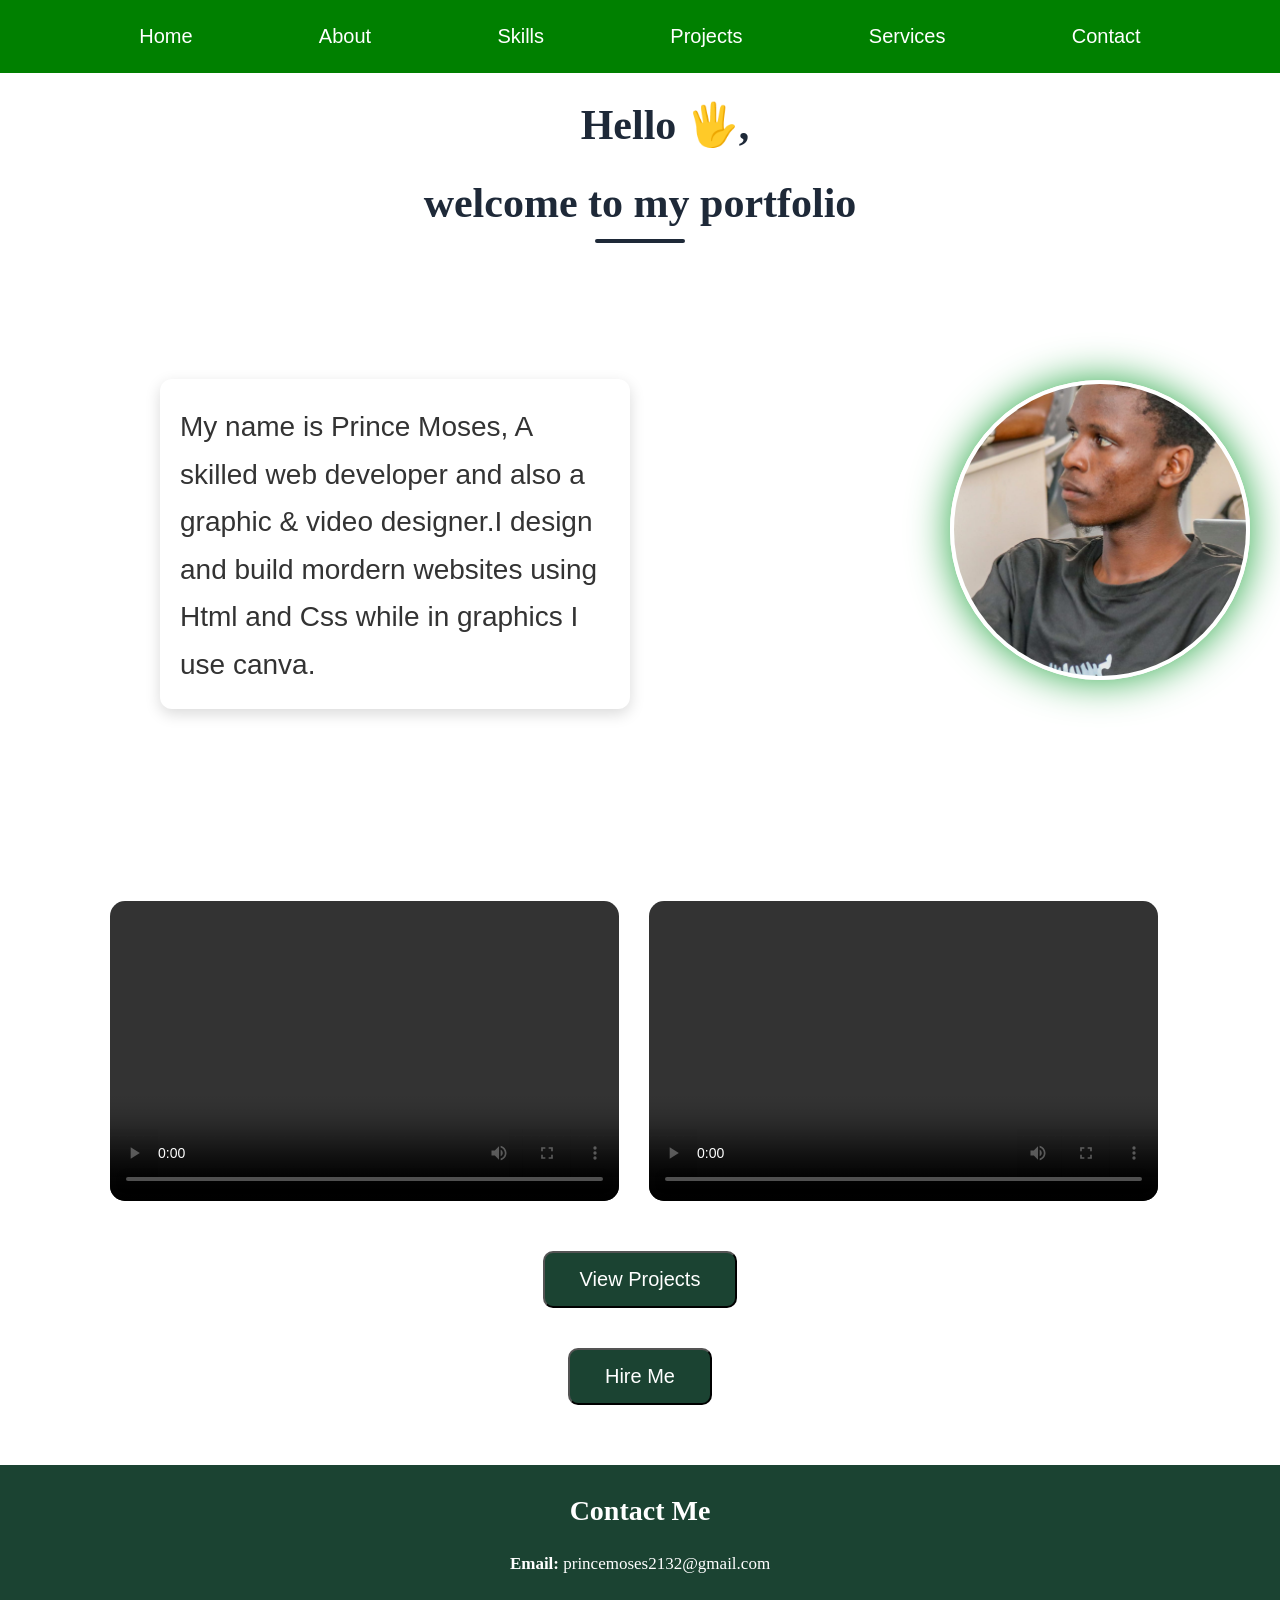
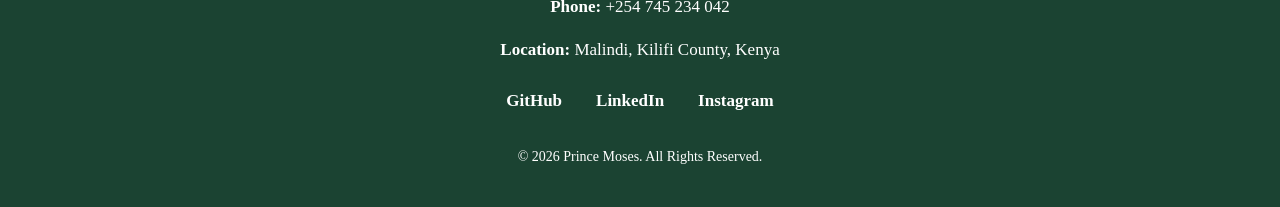
<file: index.html>
<!DOCTYPE html>
<html lang="en">

<head>
    <meta charset="UTF-8">
    <meta name="viewport" content="width=device-width, initial-scale=1.0">
    <title>My portfolio</title>
    <link rel="stylesheet" href="style.css">
</head>

<body>
    <nav class="navbar">
        <ul class="ul">
            <li><a href="index.html">Home</a></li>
            <li><a href="About.html">About</a></li>
            <li><a href="Skills.html">Skills</a></li>
            <li><a href="Projects.html">Projects</a></li>
            <li><a href="Services.html">Services</a></li>
            <li><a href="Contact.html">Contact</a></li>
        </ul>
    </nav>
    <h1 class="h-p">Hello &#x1f590;,<h1 class="h-n">welcome to my portfolio</h1><br><br><br>
    <section class="p-sec">
    <p>My name is  Prince Moses, A skilled web developer and also a graphic & video designer.I design and build mordern websites using Html and Css while in graphics I use canva.</p></section>
    <img class="profile-pic" src="Img&vid/WhatsApp Image 2026-07-20 at 13.53.56.jpeg"
        alt="This is a profile pic"><br><br><br><br>
        
        <div class="video-section">
   <video class="vid1"    src="Img&vid/Untitled design.mp4" controls type="mp4" width="420" height="236"></video>
    <video class="vid2" src="Img&vid/Welcome to my portfolio (1).mp4" controls type="mp4" width="420" height="236"></video><br><br>
    </div>

    <div class="button-container">
        <a href="Projects.html">
        <button class="view-btn">View Projects</button>
        </a>
    </div>
    <div class="button-container">
        <a href="Contact.html">
        <button class="view-btn">Hire Me</button>
        </a>
    </div>
        <footer id="contact">
        <h2 class="h-two">Contact Me</h2>

        <p class="pm"><strong>Email:</strong> princemoses2132@gmail.com</p>
        <p class="pm"><strong>Phone:</strong> +254 745 234 042</p>
        <p class="pm"><strong>Location:</strong> Malindi, Kilifi County, Kenya</p>

        <div class="social-links">
            <a href="https://github.com/princemoses2" target="_blank">GitHub</a>
            <a href="https://www.linkedin.com/in/prince-moses-g" target="_blank">LinkedIn</a>
            <a href="https://www.instagram.com/anonymous_prinz" target="_blank">Instagram</a>
        </div>

        <p class="copyright">
            © 2026 Prince Moses. All Rights Reserved.
        </p>
    </footer>
</body>

</html>
</file>
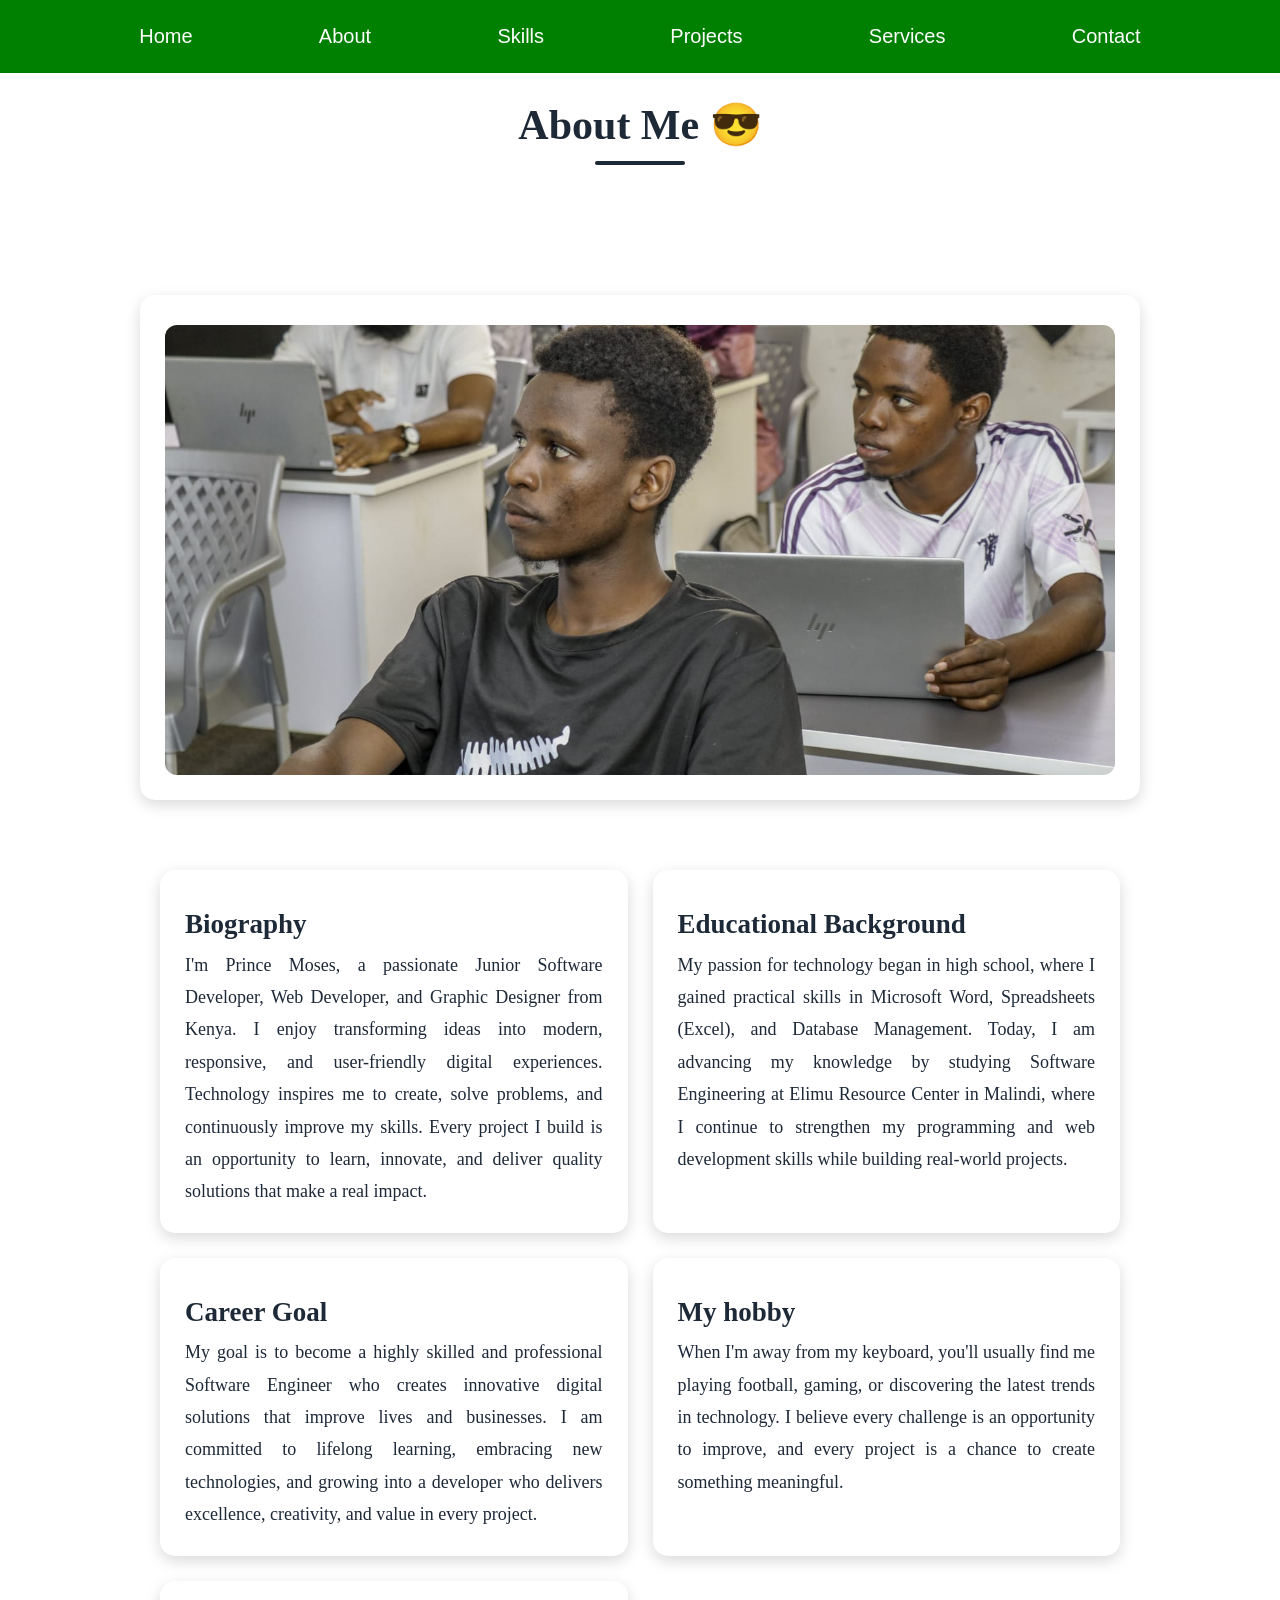
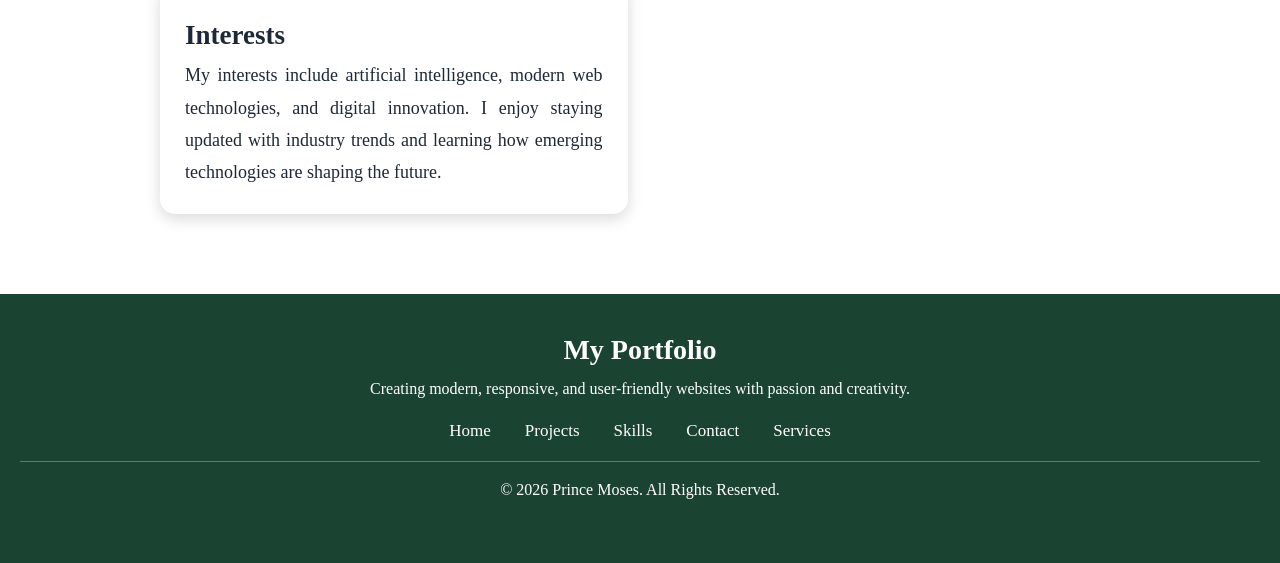
<file: About.html>
<!DOCTYPE html>
<html lang="en">
<head>
    <meta charset="UTF-8">
    <meta name="viewport" content="width=device-width, initial-scale=1.0">
    <title>My portfolio</title>
    <link rel="stylesheet" href="About.css">
</head>
<body>
     <nav class="navbar">
        <ul class="ul">
            <li><a href="index.html">Home</a></li>
            <li><a href="About.html">About</a></li>
            <li><a href="Skills.html">Skills</a></li>
            <li><a href="Projects.html">Projects</a></li>
            <li><a href="Services.html">Services</a></li>
            <li><a href="Contact.html">Contact</a></li>
        </ul>
    </nav>
        <h1>About Me &#128526;</h1>
        <section class="about-image-container">
    <img src="Img&vid/WhatsApp Image 2026-07-17 at 20.20.40 (1).jpeg" alt="About Me" class="about-image">
</section>
<div class="about-cont">

    <div class="about-b">
        <h2>Biography</h2>
        <p>I'm Prince Moses, a passionate Junior Software Developer, Web Developer, and Graphic Designer from Kenya. I enjoy transforming ideas into modern, responsive, and user-friendly digital experiences. Technology inspires me to create, solve problems, and continuously improve my skills. Every project I build is an opportunity to learn, innovate, and deliver quality solutions that make a real impact.</p>
    </div>

    <div class="about-b">
        <h2>Educational Background</h2>
        <p>My passion for technology began in high school, where I gained practical skills in Microsoft Word, Spreadsheets (Excel), and Database Management. Today, I am advancing my knowledge by studying Software Engineering at Elimu Resource Center in Malindi, where I continue to strengthen my programming and web development skills while building real-world projects.</p>
    </div>

    <div class="about-b">
        <h2>Career Goal</h2>
        <p>My goal is to become a highly skilled and professional Software Engineer who creates innovative digital solutions that improve lives and businesses. I am committed to lifelong learning, embracing new technologies, and growing into a developer who delivers excellence, creativity, and value in every project.</p>
    </div>

    <div class="about-b">
        <h2>My hobby</h2>
        <p>When I'm away from my keyboard, you'll usually find me playing football, gaming, or discovering the latest trends in technology. I believe every challenge is an opportunity to improve, and every project is a chance to create something meaningful.</p>
    </div>
    <div class="about-b">
    <h2>Interests</h2>
    <p>My interests include artificial intelligence, modern web technologies, and digital innovation. I enjoy staying updated with industry trends and learning how emerging technologies are shaping the future.</p>
</div>

</div>
       
<footer class="footer">
    <div class="footer-content">
        <h3>My Portfolio</h3>
        <p>Creating modern, responsive, and user-friendly websites with passion and creativity.</p>

        <div class="footer-links">
            <a href="index.html">Home</a>
            <a href="Projects.html">Projects</a>
            <a href="Skills.html">Skills</a>
            <a href="Contact.html">Contact</a>
            <a href="Services.html">Services</a>
        </div>

        <p class="copyright">
            © 2026 Prince Moses. All Rights Reserved.
        </p>
    </div>
</footer>
    
</body>
</html>
</file>
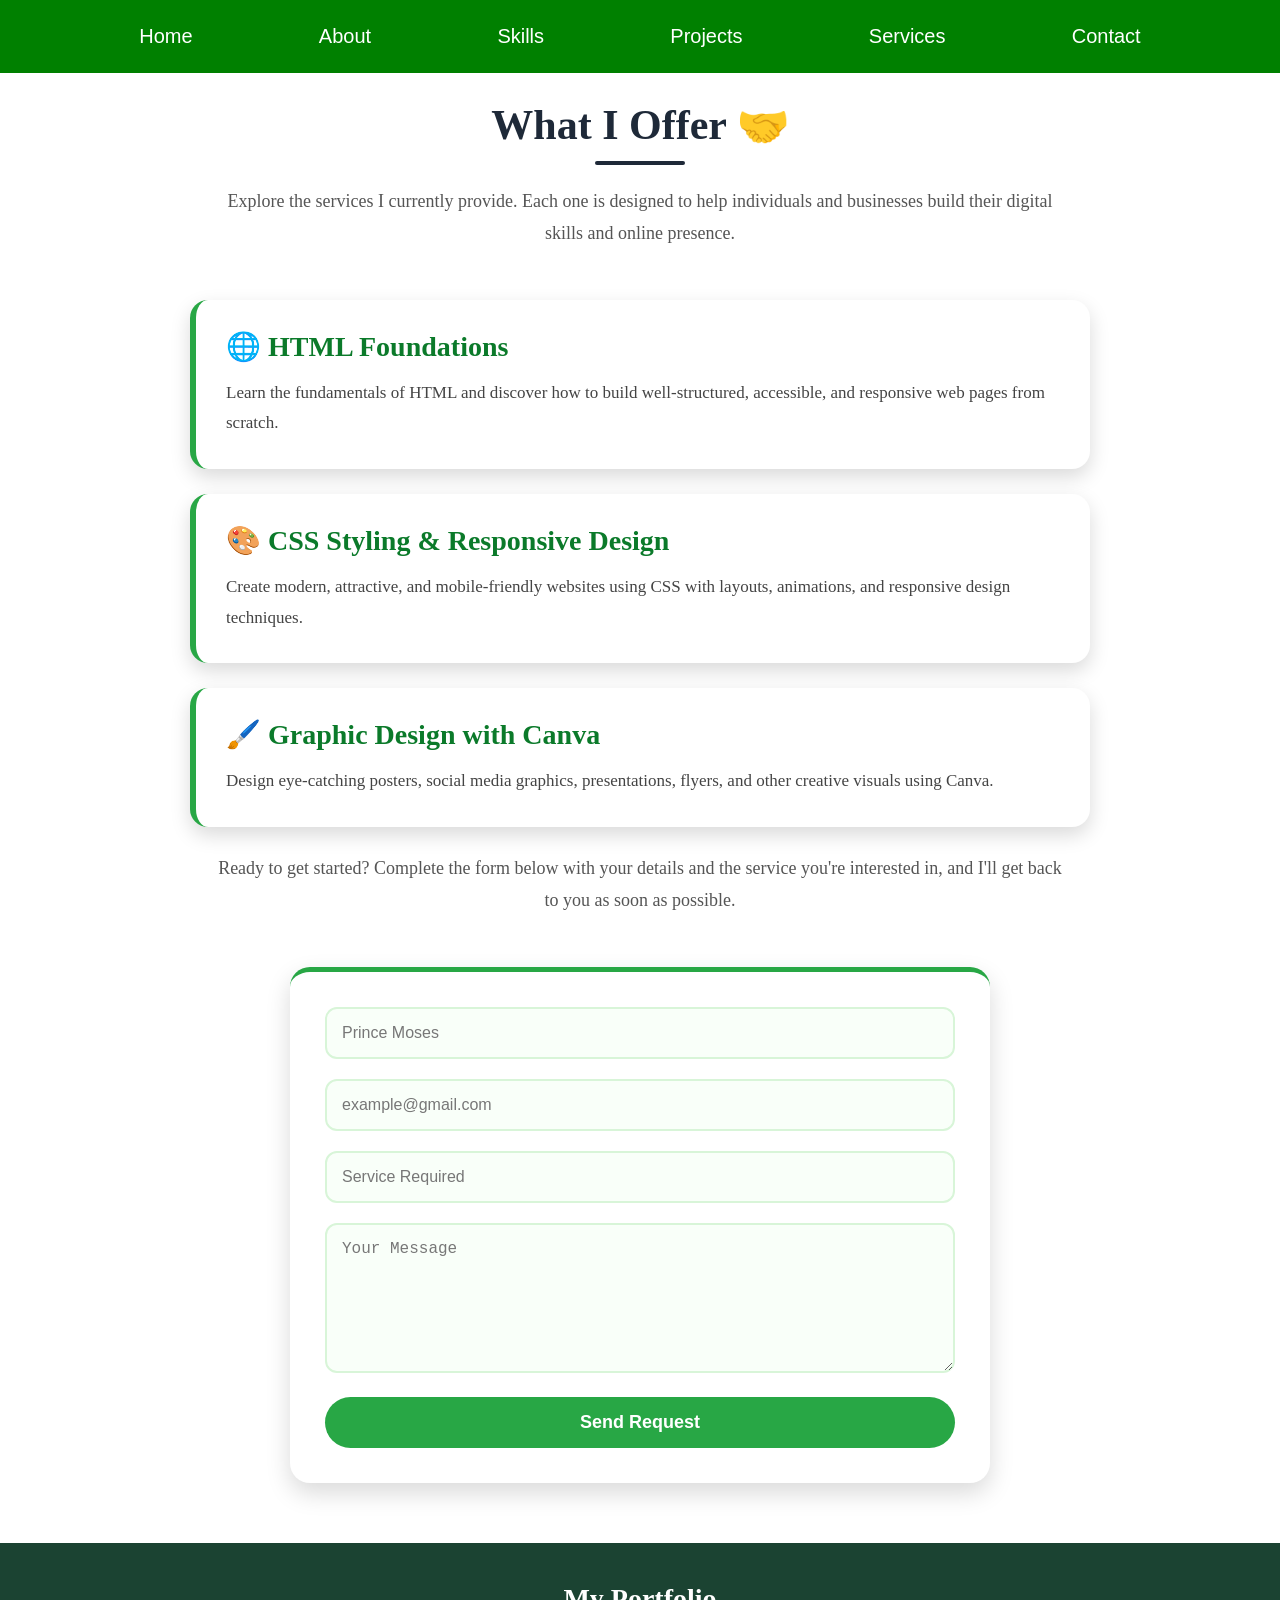
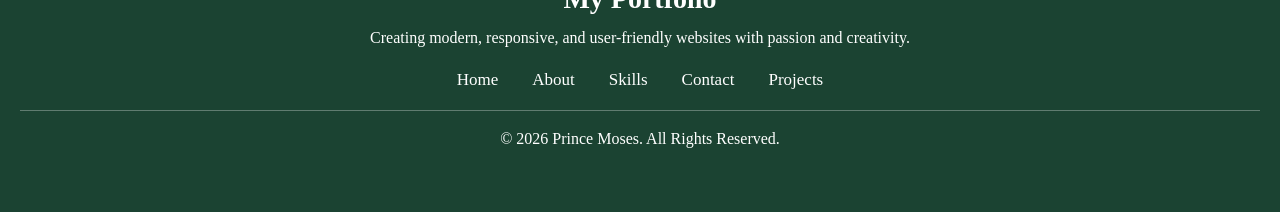
<file: Services.html>
<!DOCTYPE html>
<html lang="en">
<head>
    <meta charset="UTF-8">
    <meta name="viewport" content="width=device-width, initial-scale=1.0">
    <title>My portfolio</title>
    <link rel="stylesheet" href="Services.css">
   </head>
<body>
     <nav class="navbar">
        <ul class="ul">
            <li><a href="index.html">Home</a></li>
            <li><a href="About.html">About</a></li>
            <li><a href="Skills.html">Skills</a></li>
            <li><a href="Projects.html">Projects</a></li>
            <li><a href="Services.html">Services</a></li>
            <li><a href="Contact.html">Contact</a></li>
        </ul>
    </nav>
<h2 class="service-title">What I Offer &#129309;</h2>

<p class="service-intro">
Explore the services I currently provide. Each one is designed to help individuals and businesses build their digital skills and online presence.
</p>

<div class="service-card">

    <h3>🌐 HTML Foundations</h3>

    <p>
        Learn the fundamentals of HTML and discover how to build well-structured, accessible, and responsive web pages from scratch.
    </p>

</div>

<div class="service-card">

    <h3>🎨 CSS Styling & Responsive Design</h3>

    <p>
        Create modern, attractive, and mobile-friendly websites using CSS with layouts, animations, and responsive design techniques.
    </p>

</div>

<div class="service-card">

    <h3>🖌️ Graphic Design with Canva</h3>

    <p>
        Design eye-catching posters, social media graphics, presentations, flyers, and other creative visuals using Canva.
    </p>

</div>

<p class="service-end">
Ready to get started? Complete the form below with your details and the service you're interested in, and I'll get back to you as soon as possible.
</p>
    <form class="service-form" action="mailto:princemoses2132@gmail.com" method="post" enctype="text/plain">

    <input type="text" name="Name" placeholder="Prince Moses" required>

    <input type="email" name="Email" placeholder="example@gmail.com" required>

    <input type="text" name="Service" placeholder="Service Required" required>

    <textarea name="Message" placeholder="Your Message"></textarea>

    <button type="submit">Send Request</button>

</form>  
<footer class="footer">
    <div class="footer-content">
        <h3>My Portfolio</h3>
        <p>Creating modern, responsive, and user-friendly websites with passion and creativity.</p>

        <div class="footer-links">
            <a href="index.html">Home</a>
            <a href="Projects.html">About</a>
            <a href="Skills.html">Skills</a>
            <a href="Contact.html">Contact</a>
            <a href="Projects.html">Projects</a>
        </div>
  <p class="copyright">
            © 2026 Prince Moses. All Rights Reserved.
        </p>
    </div>
</footer>
</body>
</html>
</file>
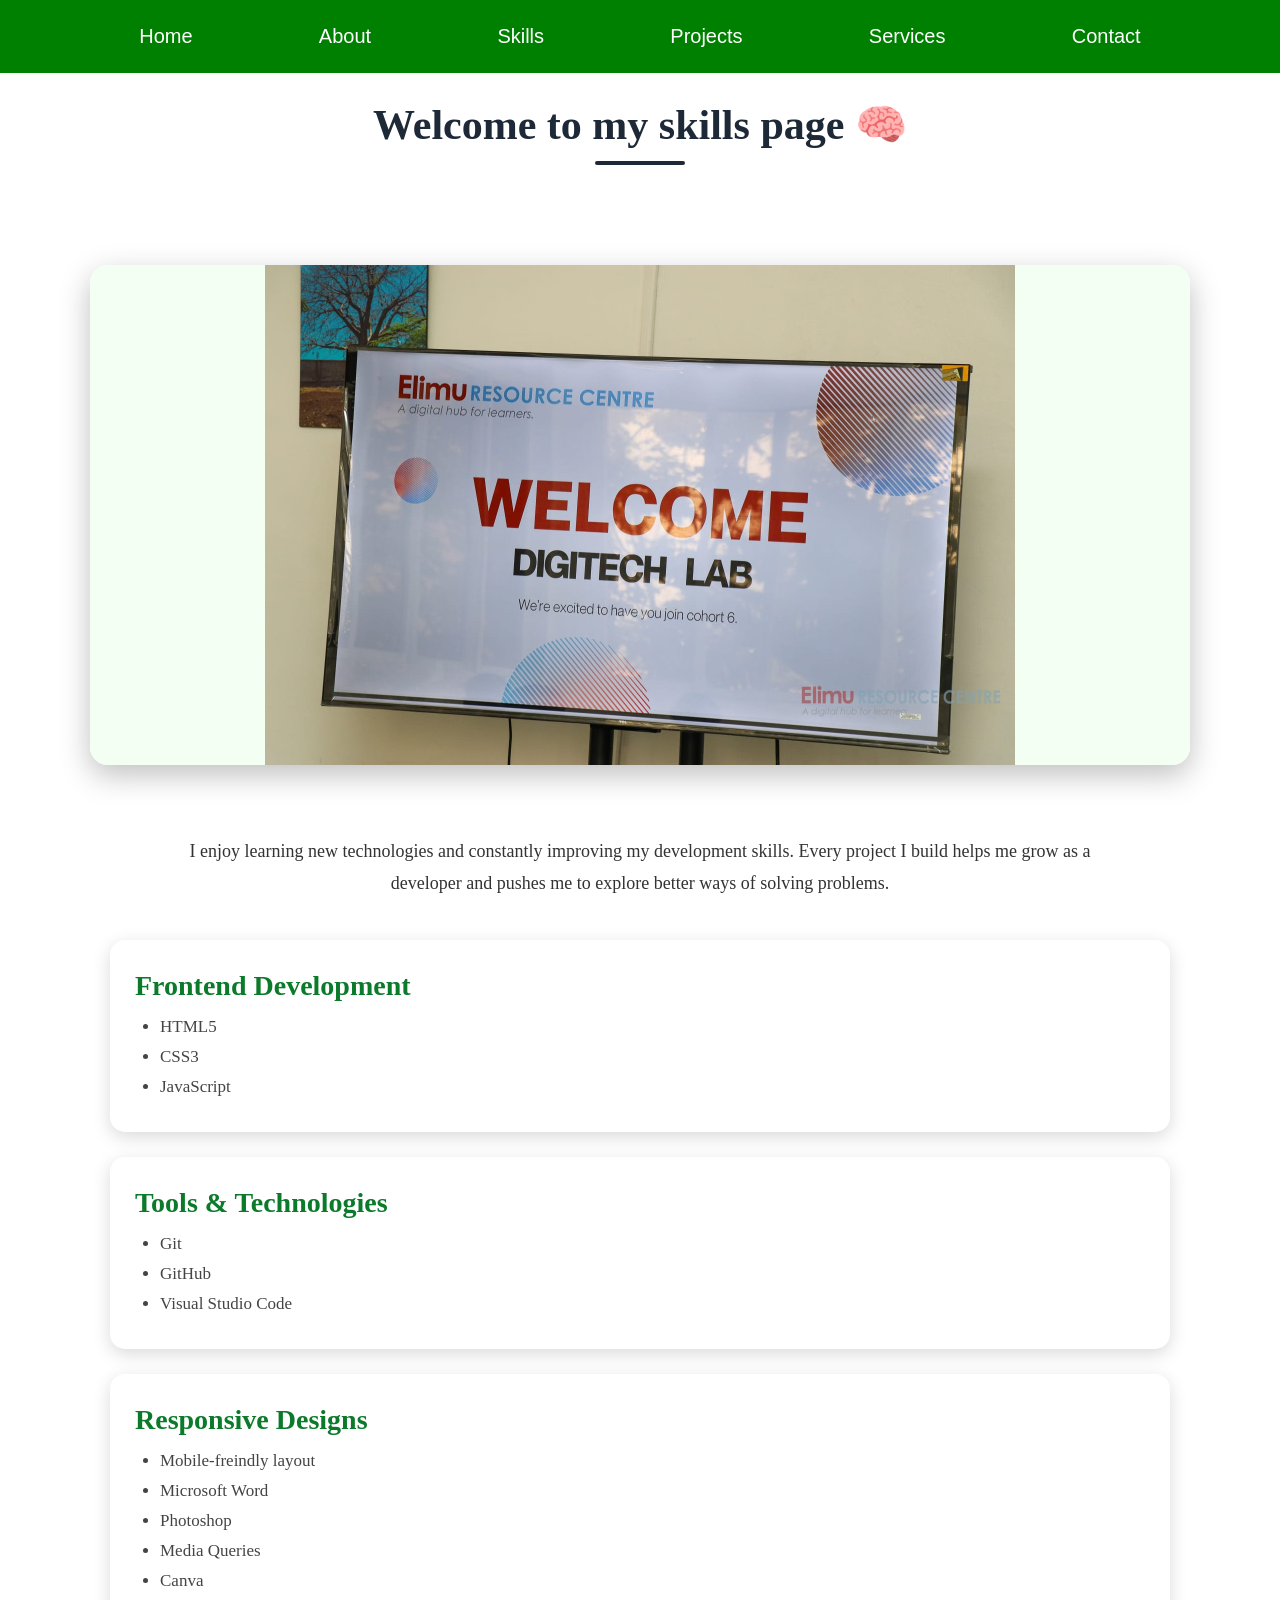
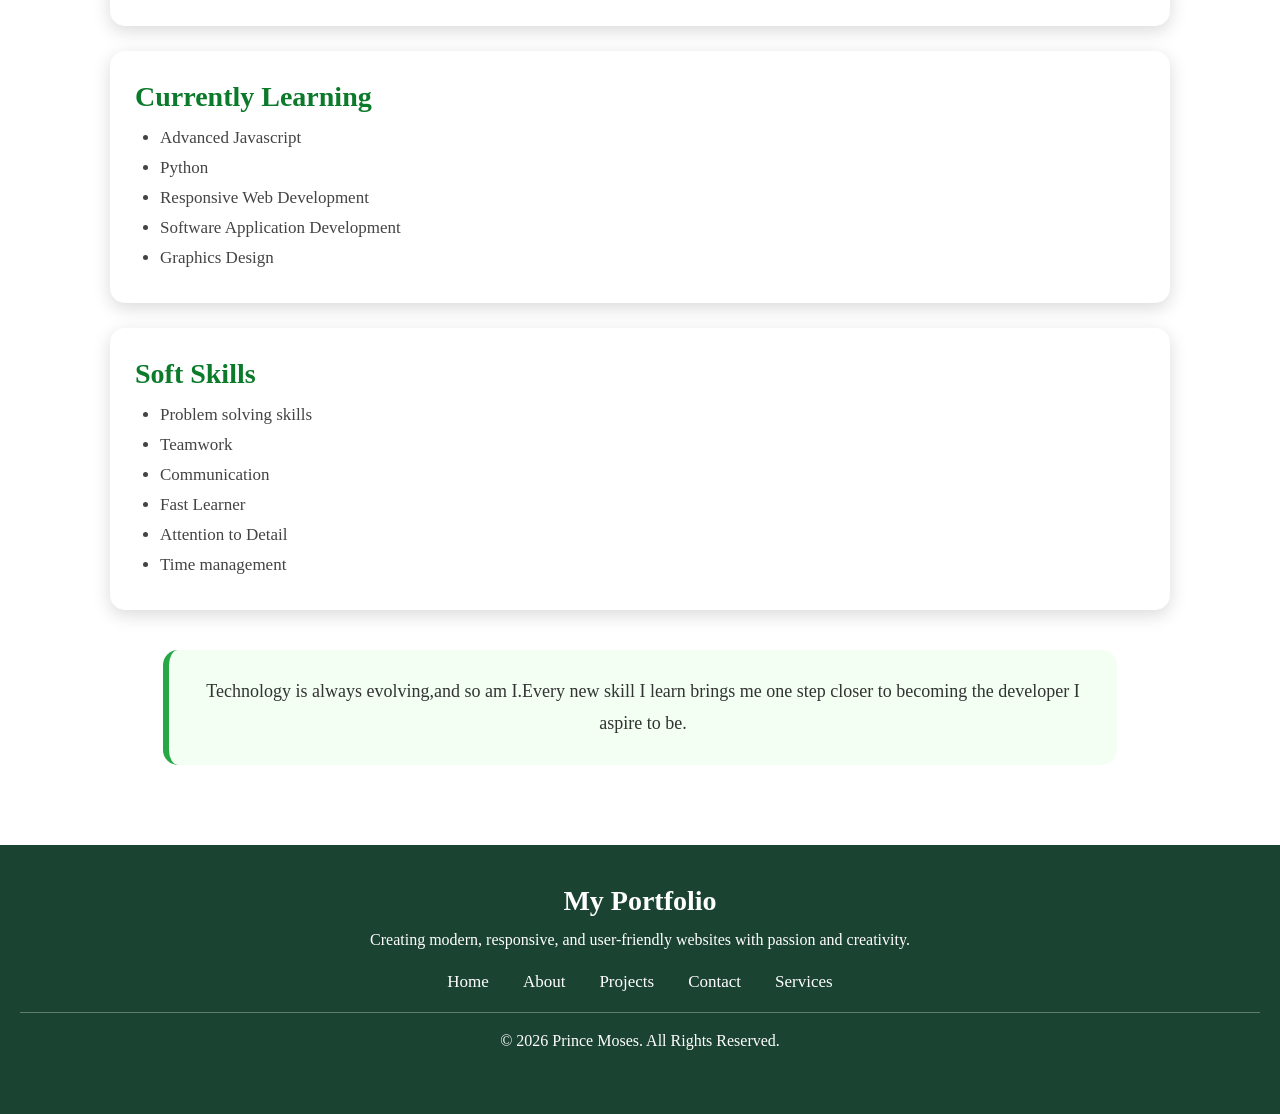
<file: Skills.html>
<!DOCTYPE html>
<html lang="en">
<head>
    <meta charset="UTF-8">
    <meta name="viewport" content="width=device-width, initial-scale=1.0">
    <title>My portfolio</title>
    <link rel="stylesheet" href="Skills.css">
</head>
<body>
     <nav class="navbar">
        <ul class="ul">
            <li><a href="index.html">Home</a></li>
            <li><a href="About.html">About</a></li>
            <li><a href="Skills.html">Skills</a></li>
            <li><a href="Projects.html">Projects</a></li>
            <li><a href="Services.html">Services</a></li>
            <li><a href="Contact.html">Contact</a></li>
        </ul>
    </nav>    
    <h1>Welcome to my skills page &#129504;</h1>
   <div class="slider">

    <figure>

        <img src="Img&vid/WhatsApp Image 2026-07-17 at 20.20.40 (3).jpeg" alt="Image 1">
        <img src="Img&vid/WhatsApp Image 2026-07-15 at 20.10.22.jpeg" alt="Image 3">
        <img src="Img&vid/WhatsApp Image 2026-07-17 at 20.20.40 (2).jpeg" alt="Image 2">
        <img src="Img&vid/WhatsApp Image 2026-07-15 at 20.01.52 (2).jpeg" alt="Image 4">
    </figure>

</div>
    <section class="skills">
    <p class="intro">I enjoy learning new technologies and constantly improving my development skills. Every project I build helps me grow as a developer and pushes me to explore better ways of solving problems.
    </p>
    <div class="skill-box">
          <h2>Frontend Development</h2>
            <ul><li>HTML5</li>
            <li>CSS3</li>
        <li>JavaScript</li></ul> 
    </div>
<div class="skill-box">
    <h2>Tools & Technologies</h2>
    <ul><li>Git</li>
    <li>GitHub</li>
<li>Visual Studio Code</li></ul></div>
<div class="skill-box">
    <h2>Responsive Designs</h2>
        <ul>
            <li>Mobile-freindly layout</li>
            <li>Microsoft Word</li>
            <li>Photoshop</li>
            <li>Media Queries</li>
            <li>Canva</li>
        </ul></div>
        <div class="skill-box">
    <h2>Currently Learning</h2>
    <ul><li>Advanced Javascript</li>
    <li>Python</li>
<li>Responsive Web Development</li>
<li>Software Application Development</li>
<li>Graphics Design</li>
</ul></div>
<div class="skill-box">
    <h2>Soft Skills</h2>
        <ul><li>Problem solving skills</li>
    <li>Teamwork</li>
<li>Communication</li>
<li>Fast Learner</li>
<li>Attention to Detail</li>
<li>Time management</li></ul></div>
<p class="closing"> Technology is always evolving,and so am I.Every new skill I learn brings me one step closer to becoming the developer I aspire to be.</p>
    </section>
<footer class="footer">
    <div class="footer-content">
        <h3>My Portfolio</h3>
        <p>Creating modern, responsive, and user-friendly websites with passion and creativity.</p>

        <div class="footer-links">
            <a href="index.html">Home</a>
            <a href="Projects.html">About</a>
            <a href="Projects.html">Projects</a>
            <a href="Contact.html">Contact</a>
            <a href="Services.html">Services</a>
        </div>

        <p class="copyright">
            © 2026 Prince Moses. All Rights Reserved.
        </p>
    </div>
</footer>
</body>
</html>
</file>
<file: style.css>
*{
    margin: 0px;
    padding: 0px;
    box-sizing: border-box;
}
.navbar {
    background-color:green;
    padding: 25px;
    position: fixed;
    top:0%;
    width: 100%;
    z-index: 1000;
}

.navbar ul {
    list-style-type: none;
    margin: 0;
    padding: 0;
    display: flex;
    justify-content: space-evenly;
    
}

.navbar li {
    display: inline;
    justify-content: space-evenly;
}

.navbar a {
    color: white;
    text-decoration: none;
    font-size: 20px;
    font-family: Arial, sans-serif;
    padding: 8px 12px;
    justify-content: space-evenly;
}


.navbar a:hover {
    background-color: #1B4332;
    border-radius: 15px;
    transition: 1s;
} 
body{
    background-color:white;
}
.h-p{ 
    padding-left: 50px;
    margin-top: 80px;
    text-align:center;
    font-size:42px;
    color:#1E2938;
    margin-top:100px;
    margin-bottom:20px;
   
}




.h-n{
    text-align:center;
    font-size:42px;
    color:#1E2938;
    margin-top:30px;
    margin-bottom:10px;
}
.h-n::after{
    content:"";
    width:90px;
    height:4px;
    background:#1E2938;
    display:block;
    margin:12px auto;
    border-radius:10px;

}
p{ background: white;
    padding: 25px;
    border-radius: 15px;
    box-shadow: 0 5px 15px rgba(0,0,0,0.15);
    font-size: 18px;
    font-family: 'Times New Roman', Times, serif;
    color: #1E2938;
    font-size: 28px;
    line-height: 1.8;
    text-align: justify;
    transition: all 0.4s ease;
    border-top: 5px solid transparent;
    cursor: pointer;
}

.profile-pic {
   width: 300px;
  height: 300px;
  border-radius: 50%;
  object-fit: cover;
  border: 4px solid #ffffff;
  box-shadow: 0 4px 8px rgba(0, 0, 0, 0.1);
  transition: transform 0.3s ease;
  position:absolute;
  top: 380px;     
  right: 30px;   
 box-shadow:0 0 40px #28a745;
 z-index: 1;

}

.profile-pic:hover {
  transform: scale(1.05);

}
/* ===== FOOTER FIX ===== */

footer{
    background:#1B4332;
    color:white;
    text-align:center;
    padding:30px 20px;
    margin-top:60px;
    width:100%;
}

/* Remove the white paragraph boxes inside footer */
footer p{
    background:transparent !important;
    box-shadow:none !important;
    border:none !important;
    padding:8px 0 !important;
    margin:0 !important;
    color:white !important;
    font-size:17px !important;
    text-align:center !important;
    line-height:1.6 !important;
}

/* Footer heading */
footer h2{
    color:white !important;
    font-size:28px;
    margin-bottom:15px;
}

/* Social links */
.social-links{
    margin:20px 0;
}

.social-links a{
    color:white;
    text-decoration:none;
    margin:0 15px;
    font-size:17px;
    font-weight:bold;
    transition:0.3s;
}

.social-links a:hover{
    color:#FFD166;
}

/* Copyright */
.copyright{
    border-top:1px solid rgba(255,255,255,0.3);
    padding-top:15px !important;
    margin-top:15px !important;
    font-size:14px !important;
    color:white !important;
}

.button-container{
    display: flex;
    justify-content: center;
    margin-top: 40px;
    margin-bottom: 40px;
}

.view-btn{
    padding: 15px 35px;
    font-size: 20px;
    border-radius: 10px;
    cursor:pointer;
    color: #ffffff;
    background-color: #1B4332;
}
.view-btn:hover{
    background-color:#1B4332 ;
    transform: scale(1.08);
    box-shadow: 0 0 20px rgba(45, 106, 79, 0.6);
    transition: 1s;
}
.video-section{
    max-width:1100px;
    margin:50px auto;
    padding:0 20px;
    display:flex;
    justify-content:space-between;
    gap:30px;
}
.vid1,
.vid2{
    width:48%;
    height:300px;
    border-radius:15px;
}

.h-two{
    color: white;
     font-size: 28px;
}
.pm{
 font-family: 'Times New Roman', Times, serif;
    color:white;
    font-size: 17px;
}
.p-sec{
    display: grid;
    grid-template-columns: repeat(2, 1fr);
    gap: 20px;
    max-width: 1000px;
    margin: 50px auto;
    padding:20px;
    justify-content: center;
    align-items: center;
}

.p-sec p{
    background:white;
    padding: 20px;
    border-radius: 12px;
    border-top: 4px solid transparent;
    box-shadow: 0 5px 15px rgba(0,0,0,0.15);

    font-family: Arial, sans-serif;
    font-size: 28px;
    color: #333;
    line-height: 1.7;
    text-align: left;

    transition: all 0.3s ease;
    justify-content: center;
}

.p-sec p:nth-child(3){
    grid-column: 1 / 3;
}

.p-sec p:hover{
    transform: translateY(-5px);
    background: #f2fff2;
    border-top: 4px solid #28a745;
    box-shadow: 0 12px 25px rgba(40,167,69,0.4);
    color: #0b7a2a;
}
/* ==========================================
   RESPONSIVE MEDIA QUERIES
   HOME PAGE
   Place at the END of your CSS file
========================================== */

/* ===========================
   LARGE SCREENS (1400px ↓)
=========================== */

@media (max-width:1400px){

    .video-section,
    .p-sec{
        width:95%;
        margin:50px auto;
    }

}

/* ===========================
   LAPTOPS (1200px ↓)
=========================== */

@media (max-width:1200px){

    .video-section{
        width:95%;
    }

    .p-sec{
        width:95%;
    }

    .profile-pic{
        width:270px;
        height:270px;
    }

}

/* ===========================
   TABLETS (992px ↓)
=========================== */

@media (max-width:992px){

body{
    overflow-x:hidden;
}

/* Navbar */

.navbar{
    padding:18px 10px;
}

.navbar ul{
    display:flex;
    flex-wrap:wrap;
    justify-content:center;
    gap:10px;
}

.navbar li{
    display:inline-block;
}

.navbar a{
    font-size:17px;
    white-space:nowrap;
    padding:7px 10px;
}

/* Headings */

.h-p{
    margin-top:140px;
    padding-left:0;
    font-size:36px;
}

.h-n{
    font-size:34px;
}

/* Paragraph */

p{
    font-size:22px;
    padding:0 20px;
    text-align:center;
}

/* Profile */

.profile-pic{
    position:static;
    display:block;
    width:240px;
    height:240px;
    margin:30px auto;
}

/* Cards */

.p-sec{
    width:95%;
}

.p-sec p{
    font-size:22px;
}

/* Videos */

.video-section{

    width:95%;
    margin:40px auto;

    display:flex;
    justify-content:center;
    gap:20px;

    flex-wrap:wrap;

}

.vid1,
.vid2{

    width:46%;
    height:260px;
    margin:0;

}

/* Button */

.button-container{
    width:100%;
}

/* Footer */

footer{

    padding:30px 20px;

}

footer h2{

    font-size:26px;

}

footer p{

    padding-left:0;
    font-size:16px;

}

.social-links{

    display:flex;
    justify-content:center;
    flex-wrap:wrap;
    gap:15px;

}

}

/* ===========================
   MOBILE (768px ↓)
=========================== */

@media (max-width:768px){

body{

    overflow-x:hidden;
    padding-top:90px;

}

/* Navbar */

.navbar{

    padding:15px 8px;

}

.navbar ul{

    display:flex;
    justify-content:center;
    flex-wrap:wrap;
    gap:8px;

}

.navbar a{

    font-size:15px;
    white-space:nowrap;
    padding:6px 8px;

}

/* Hero */

.h-p{

    margin-top:20px;
    font-size:30px;

}

.h-n{

    font-size:26px;

}

/* Text */

p{

    font-size:18px;
    padding:0 12px;
    text-align:center;

}

/* Profile */

.profile-pic{

    position:static;

    width:220px;
    height:220px;

    display:block;
    margin:25px auto;

}

/* Cards */

.p-sec{

    grid-template-columns:1fr;

    width:95%;

}

.p-sec p{

    font-size:18px;

}

.p-sec p:nth-child(3){

    grid-column:auto;

}

/* Videos */

.video-section{

    width:95%;

    display:flex;
    flex-direction:column;

    align-items:center;

    gap:20px;

}

.vid1,
.vid2{

    width:100%;
    height:250px;

    margin:0;

}

/* Button */

.view-btn{

    width:100%;

}

/* Footer */

footer{

    padding:30px 20px;

}

footer h2{

    font-size:24px;

}

footer p{

    padding-left:0;
    font-size:15px;

}

.social-links{

    display:flex;
    flex-direction:column;
    gap:12px;

}

.social-links a{

    margin:0;

}

}

/* ===========================
   SMALL PHONES (576px ↓)
=========================== */

@media (max-width:576px){

.navbar{

    padding:12px 5px;

}

.navbar a{

    font-size:13px;
    padding:5px;

}

.h-p{

    font-size:26px;

}

.h-n{

    font-size:22px;

}

p{

    font-size:16px;

}

.profile-pic{

    width:180px;
    height:180px;

}

.p-sec{

    width:98%;

}

.p-sec p{

    font-size:16px;

}

.video-section{

    width:95%;

}

.vid1,
.vid2{

    width:100%;
    height:220px;

}

footer{

    padding:25px 15px;

}

footer h2{

    font-size:22px;

}

footer p{

    font-size:14px;

}

.copyright{

    font-size:13px;

}

}

/* ===========================
   VERY SMALL PHONES (400px ↓)
=========================== */

@media (max-width:400px){

.navbar a{

    font-size:11px;

    padding:4px;

}

.h-p{

    font-size:22px;

}

.h-n{

    font-size:18px;

}

p{

    font-size:15px;

}

.profile-pic{

    width:150px;
    height:150px;

}

.p-sec p{

    font-size:14px;

}

.video-section{

    width:95%;

}

.vid1,
.vid2{

    width:100%;
    height:200px;

}

footer h2{

    font-size:20px;

}

footer p{

    font-size:13px;

}

.copyright{

    font-size:12px;

}

}
</file>
<file: About.css>
*{
    margin: 0px;
    padding: 0px;
    box-sizing: border-box;
}
.navbar {
    background-color:green;
    padding: 25px;
    position: fixed;
    top:0%;
    width: 100%;
    z-index: 1000;
}

.navbar ul {
    list-style-type: none;
    margin: 0;
    padding: 0;
    display: flex;
    justify-content: space-evenly;
    
}

.navbar li {
    display: inline;
    justify-content: space-evenly;

}

.navbar a {
    color: white;
    text-decoration: none;
    font-size: 20px;
    font-family: Arial, sans-serif;
    padding: 8px 12px;
    justify-content: space-evenly;

}

.navbar a:hover {
    background-color: #1B4332;
    border-radius: 15px;
    transition: 1s;
} 
.about-image-container{
    max-width: 1000px;
    margin: 130px auto 40px;
    padding: 25px;
    background: white;
    border-radius: 15px;
    box-shadow: 0 5px 15px rgba(0,0,0,0.15);
    border-top: 5px solid transparent;
    transition: all 0.4s ease;
    cursor: pointer;
    text-align: center;
}

.about-image-container:hover{
    transform: translateY(-5px);
    background: #f2fff2;
    border-top: 4px solid #28a745;
    box-shadow: 0 12px 25px rgba(40,167,69,0.4);
}

.about-image{
    width: 100%;
    height: 450px;
    object-fit: cover;
    border-radius: 12px;
    display: block;
}


.about-image-caption{
    margin-top: 20px;
    font-size: 18px;
    color: #555;
    line-height: 1.7;
}
body{
    background-color: white;
}
h1{
    text-align:center;
    font-size:42px;
    color:#1E2938;
    margin-top:100px;
    margin-bottom:20px;
}
h1::after{
    content:"";
    width:90px;
    height:4px;
    background:#1E2938;
    display:block;
    margin:12px auto;
    border-radius:10px;

}
.about-b{
    background: white;
    padding: 25px;
    border-radius: 15px;
    box-shadow: 0 5px 15px rgba(0,0,0,0.15);
    font-size: 18px;
    font-family: 'Times New Roman', Times, serif;
    color: #1E2938;
    font-size: 28px;
    line-height: 1.8;
    text-align: justify;
    transition: all 0.4s ease;
    border-top: 5px solid transparent;
    cursor: pointer;
}
.about-cont{
    display: grid;
    grid-template-columns: repeat(2, 1fr);
    gap: 25px;
    margin: 50px auto;
    max-width: 1000px;
    padding: 20px;
}

.about-b{
    background:white ;
    padding: 25px;
    border-radius: 15px;
    box-shadow: 0 5px 15px rgba(0,0,0,0.15);
    font-size: 18px;
    line-height: 1.8;
    text-align: justify;
    transition: all 0.4s ease;
    border-top: 5px solid transparent;
    cursor: pointer;
    position: relative;
    z-index: 1;
}



.about-b:hover{  transform: translateY(-5px);
    background: #f2fff2;
    border-top: 4px solid #28a745;
    box-shadow: 0 12px 25px rgba(40,167,69,0.4);
    color: #0b7a2a;
    z-index: 2;
}

.about-b:hover p{
    color: #0b6b2b;
}

.footer{
    background:#1B4332;
    color: white;
    text-align: center;
    padding: 40px 20px;
    margin-top: 60px;
}

.footer h3{
    font-size: 28px;
    margin-bottom: 10px;
}

.footer p{
    font-size: 16px;
    line-height: 1.6;
    margin-bottom: 20px;
}

.footer-links{
    margin-bottom: 20px;
}

.footer-links a{
    color: white;
    text-decoration: none;
    margin: 0 15px;
    font-size: 17px;
    transition: 0.3s;
}

.footer-links a:hover{
    color: #FFD166;
}

.copyright{
    border-top: 1px solid rgba(255,255,255,0.3);
    padding-top: 15px;
    font-size: 14px;
}
/* ==========================================
   RESPONSIVE MEDIA QUERIES
   ABOUT PAGE
========================================== */

/* ===========================
   LARGE SCREENS (1400px ↓)
=========================== */

@media (max-width:1400px){

    .about-image-container,
    .about-cont{
        width:95%;
        margin-left:auto;
        margin-right:auto;
    }

}

/* ===========================
   LAPTOPS (1200px ↓)
=========================== */

@media (max-width:1200px){

    .about-image-container,
    .about-cont{
        width:95%;
    }

    .about-image{
        height:400px;
    }

}

/* ===========================
   TABLETS (992px ↓)
=========================== */

@media (max-width:992px){

body{
    overflow-x:hidden;
}

/* Navbar */

.navbar{
    padding:18px 10px;
}

.navbar ul{
    display:flex;
    justify-content:center;
    align-items:center;
    flex-wrap:wrap;
    gap:10px;
}

.navbar li{
    display:inline-block;
}

.navbar a{
    font-size:17px;
    padding:7px 10px;
    white-space:nowrap;
}

/* Heading */

h1{
    margin-top:140px;
    font-size:36px;
}

/* Image */

.about-image-container{
    width:95%;
    margin:130px auto 40px;
}

.about-image{
    height:350px;
}

.about-image-caption{
    font-size:17px;
}

/* Content */

.about-cont{
    width:95%;
}

.about-b{
    font-size:22px;
}

/* Footer */

.footer{
    padding:30px 20px;
}

.footer h3{
    font-size:26px;
}

.footer p{
    font-size:16px;
    line-height:1.6;
}

.footer-links{
    display:flex;
    justify-content:center;
    flex-wrap:wrap;
    gap:15px;
}

}

/* ===========================
   MOBILE (768px ↓)
=========================== */

@media (max-width:768px){

body{
    overflow-x:hidden;
    padding-top:90px;
}

/* Navbar */

.navbar{
    padding:15px 8px;
}

.navbar ul{
    display:flex;
    justify-content:center;
    flex-wrap:wrap;
    gap:8px;
}

.navbar li{
    display:inline-block;
}

.navbar a{
    font-size:15px;
    padding:6px 8px;
    white-space:nowrap;
}

/* Heading */

h1{
    margin-top:20px;
    font-size:30px;
}

/* Image */

.about-image-container{
    width:95%;
    margin:20px auto 30px;
    padding:18px;
}

.about-image{
    width:100%;
    height:250px;
}

.about-image-caption{
    font-size:16px;
}

/* About cards */

.about-cont{
    grid-template-columns:1fr;
    width:95%;
    gap:20px;
}

.about-b{
    font-size:18px;
    text-align:center;
}

/* Footer */

.footer{
    padding:30px 20px;
}

.footer h3{
    font-size:24px;
}

.footer p{
    font-size:15px;
}

.footer-links{
    display:flex;
    flex-direction:column;
    gap:12px;
}

.footer-links a{
    margin:0;
}

}

/* ===========================
   SMALL PHONES (576px ↓)
=========================== */

@media (max-width:576px){

.navbar{
    padding:12px 5px;
}

.navbar a{
    font-size:13px;
    padding:5px;
}

h1{
    font-size:26px;
}

.about-image-container{
    width:95%;
    padding:15px;
}

.about-image{
    height:220px;
}

.about-image-caption{
    font-size:15px;
}

.about-b{
    font-size:16px;
    padding:18px;
}

.footer{
    padding:25px 15px;
}

.footer h3{
    font-size:22px;
}

.footer p{
    font-size:14px;
}

.copyright{
    font-size:13px;
}

}

/* ===========================
   VERY SMALL PHONES (400px ↓)
=========================== */

@media (max-width:400px){

.navbar a{
    font-size:11px;
    padding:4px;
}

h1{
    font-size:22px;
}

.about-image{
    height:180px;
}

.about-image-caption{
    font-size:14px;
}

.about-b{
    font-size:15px;
}

.footer h3{
    font-size:20px;
}

.footer p{
    font-size:13px;
}

.copyright{
    font-size:12px;
}

}
</file>
<file: Services.css>
*{
    margin: 0px;
    padding: 0px;
    box-sizing: border-box;
}

.navbar {
    background-color:green;
    padding: 25px;
    position: fixed;
    top:0%;
    width: 100%;
    z-index: 1000;
}

.navbar ul {
    list-style-type: none;
    margin: 0;
    padding: 0;
    display: flex;
    justify-content: space-evenly;
    
}

.navbar li {
    display: inline;
    justify-content: space-evenly;
}

.navbar a {
    color: white;
    text-decoration: none;
    font-size: 20px;
    font-family: Arial, sans-serif;
    padding: 8px 12px;
    justify-content: space-evenly;
}


.navbar a:hover {
    background-color: #1B4332;
    border-radius: 15px;
    transition: 1s;
} 
body{
    background-color:white;
}
.service-title{
    text-align:center;
    font-size:42px;
    color:#1E2938;
    margin-top:100px;
    margin-bottom:20px;
}

.service-title::after{
    content:"";
    width:90px;
    height:4px;
    background:#1E2938;
    display:block;
    margin:12px auto;
    border-radius:10px;
}

.service-intro,
.service-end{
    max-width:850px;
    margin:0 auto 50px;
    text-align:center;
    color:#555;
    font-size:18px;
    line-height:1.8;
}

/* ===========================
   SERVICE CARDS
=========================== */

.service-card{
    max-width:900px;
    margin:25px auto;
    padding:30px;
    background:#fff;
    border-left:6px solid #28a745;
    border-radius:18px;
    box-shadow:0 8px 20px rgba(0,0,0,.15);
    transition:.4s ease;
    z-index: 1;
}

.service-card:hover{
    background:#f4fff4;
    transform:translateY(-10px);
    box-shadow:0 18px 35px rgba(40,167,69,.35);
}

.service-card h3{
    color:#0b7a2a;
    font-size:28px;
    margin-bottom:15px;
}

.service-card p{
    color:#444;
    font-size:17px;
    line-height:1.8;
}

/* ===========================
   FORM
=========================== */

form{
    max-width:700px;
    margin:70px auto;
    padding:35px;
    background:#fff;
    border-radius:20px;
    box-shadow:0 10px 25px rgba(0,0,0,.15);
    border-top:5px solid #28a745;
    z-index: 2;
}

form input,
form textarea{
    width:100%;
    padding:15px;
    margin-bottom:20px;
    border:2px solid #d8f5d8;
    border-radius:12px;
    background:#f8fff8;
    font-size:16px;
    outline:none;
    transition:.3s;
    box-sizing:border-box;
}

form input:focus,
form textarea:focus{
    border-color:#28a745;
    background:#fff;
    box-shadow:0 0 12px rgba(40,167,69,.3);
}

form textarea{
    resize:vertical;
    min-height:150px;
}

form button{
    width:100%;
    padding:15px;
    background:#28a745;
    color:white;
    border:none;
    border-radius:30px;
    font-size:18px;
    cursor:pointer;
    transition:.3s;
}

form button:hover{
    background:#0b7a2a;
    transform:scale(1.03);
    box-shadow:0 10px 20px rgba(40,167,69,.4);
}

.service-form{
    max-width:700px;
    margin:50px auto;
    padding:35px;
    background:#ffffff;
    border-radius:20px;
    box-shadow:0 10px 25px rgba(0,0,0,.15);
    border-top:5px solid #28a745;
    transition:.4s;
}

.service-form:hover{
    box-shadow:0 18px 35px rgba(40,167,69,.35);
    transform:translateY(-5px);
}

.service-form input,
.service-form textarea{
    width:100%;
    padding:15px;
    margin-bottom:20px;
    border:2px solid #d8f5d8;
    border-radius:12px;
    font-size:16px;
    color:#333;
    background:#f9fff9;
    outline:none;
    transition:.3s;
    box-sizing:border-box;
}

.service-form input::placeholder,
.service-form textarea::placeholder{
    color:#777;
}

.service-form input:focus,
.service-form textarea:focus{
    border-color:#28a745;
    background:#ffffff;
    box-shadow:0 0 12px rgba(40,167,69,.25);
}

.service-form textarea{
    resize:vertical;
    min-height:150px;
}

.service-form button{
    width:100%;
    padding:15px;
    border:none;
    border-radius:30px;
    background:#28a745;
    color:#fff;
    font-size:18px;
    font-weight:bold;
    cursor:pointer;
    transition:.3s;
}

.service-form button:hover{
    background:#0b7a2a;
    transform:scale(1.02);
    box-shadow:0 10px 20px rgba(40,167,69,.4);
}
.footer{
    background:#1B4332;
    color: white;
    text-align: center;
    padding: 40px 20px;
    margin-top: 60px;
}

.footer h3{
    font-size: 28px;
    margin-bottom: 10px;
}

.footer p{
    font-size: 16px;
    line-height: 1.6;
    margin-bottom: 20px;
    color:white;
}

.footer-links{
    margin-bottom: 20px;
}

.footer-links a{
    color: white;
    text-decoration: none;
    margin: 0 15px;
    font-size: 17px;
    transition: 0.3s;
}

.footer-links a:hover{
    color: #FFD166;
}

.copyright{
    border-top: 1px solid rgba(255,255,255,0.3);
    padding-top: 15px;
    font-size: 14px;
}
/* ==========================================
   RESPONSIVE MEDIA QUERIES
   Place at the END of your CSS file
========================================== */

/* Extra Large Devices */
@media (max-width:1400px){

    .service-card,
    .service-form,
    form{
        width:92%;
    }

}

/* Large Laptops */
@media (max-width:1200px){

    .service-card,
    .service-form,
    form{
        width:95%;
    }

}

/* Tablets */
@media (max-width:992px){

    body{
        overflow-x:hidden;
    }

    .navbar{
        padding:20px;
    }

    .navbar ul{
        flex-wrap:wrap;
        gap:15px;
    }

    .navbar a{
        font-size:18px;
    }

    .service-title{
        font-size:36px;
    }

    .service-intro,
    .service-end{
        width:95%;
        font-size:17px;
    }

    .service-card{
        width:95%;
        padding:25px;
    }

    .service-card h3{
        font-size:24px;
    }

    .service-card p{
        font-size:16px;
    }

    .service-form,
    form{
        width:95%;
        padding:25px;
    }

    .footer h3{
        font-size:26px;
    }

}

/* Small Tablets */
@media (max-width:768px){

    body{
        overflow-x:hidden;
    }

    .navbar{
        padding:15px;
    }

    .navbar ul{
        flex-direction:column;
        align-items:center;
        gap:12px;
    }

    .navbar li{
        display:block;
    }

    .navbar a{
        display:block;
        font-size:18px;
    }

    .service-title{
        font-size:30px;
        margin-top:140px;
    }

    .service-intro,
    .service-end{
        width:95%;
        font-size:16px;
    }

    .service-card{
        width:95%;
        padding:20px;
    }

    .service-card h3{
        font-size:22px;
    }

    .service-card p{
        font-size:16px;
    }

    .service-form,
    form{
        width:95%;
        padding:20px;
    }

    .service-form input,
    .service-form textarea,
    form input,
    form textarea{
        font-size:16px;
    }

    .service-form button,
    form button{
        width:100%;
        font-size:17px;
    }

    .footer{
        padding:30px 15px;
    }

    .footer h3{
        font-size:24px;
    }

    .footer p{
        font-size:15px;
    }

    .footer-links{
        display:flex;
        flex-direction:column;
        gap:10px;
    }

    .footer-links a{
        display:block;
        margin:0;
    }

}

/* Mobile Phones */
@media (max-width:576px){

    .navbar{
        padding:12px;
    }

    .navbar a{
        font-size:16px;
    }

    .service-title{
        font-size:26px;
        margin-top:130px;
    }

    .service-intro,
    .service-end{
        width:98%;
        font-size:15px;
    }

    .service-card{
        width:98%;
        padding:18px;
    }

    .service-card h3{
        font-size:20px;
    }

    .service-card p{
        font-size:15px;
    }

    .service-form,
    form{
        width:98%;
        padding:18px;
    }

    .service-form input,
    .service-form textarea,
    form input,
    form textarea{
        padding:12px;
        font-size:15px;
    }

    .service-form button,
    form button{
        padding:12px;
        font-size:16px;
    }

    .footer{
        padding:25px 10px;
    }

    .footer h3{
        font-size:22px;
    }

    .footer p{
        font-size:14px;
    }

    .copyright{
        font-size:13px;
    }

}

/* Very Small Phones */
@media (max-width:400px){

    .navbar a{
        font-size:15px;
    }

    .service-title{
        font-size:22px;
    }

    .service-card h3{
        font-size:18px;
    }

    .service-card p{
        font-size:14px;
    }

    .service-form input,
    .service-form textarea,
    form input,
    form textarea{
        font-size:14px;
    }

    .service-form button,
    form button{
        font-size:15px;
    }

    .footer h3{
        font-size:20px;
    }

    .footer p{
        font-size:13px;
    }

    .copyright{
        font-size:12px;
    }

}


/* ==========================
   MOBILE NAVBAR (HORIZONTAL)
========================== */

@media (max-width:768px){

    .navbar{
        padding:15px 8px;
    }

    .navbar ul{
        display:flex;
        flex-direction:row;
        justify-content:space-evenly;
        align-items:center;
        flex-wrap:wrap;
        gap:8px;
    }

    .navbar li{
        display:inline-block;
    }

    .navbar a{
        font-size:15px;
        padding:6px 8px;
        white-space:nowrap;
    }

}

@media (max-width:576px){

    .navbar{
        padding:12px 5px;
    }

    .navbar ul{
        gap:5px;
    }

    .navbar a{
        font-size:13px;
        padding:5px 6px;
    }

}

@media (max-width:400px){

    .navbar a{
        font-size:11px;
        padding:4px 4px;
    }

}
</file>
<file: Skills.css>
*{
    margin: 0px;
    padding: 0px;
    box-sizing: border-box;
}

.navbar {
    background-color:green;
    padding: 25px;
    position: fixed;
    top:0%;
    width: 100%;
    z-index: 1000;
}

.navbar ul {
    list-style-type: none;
    margin: 0;
    padding: 0;
    display: flex;
    justify-content: space-evenly;
    
}

.navbar li {
    display: inline;
    justify-content: space-evenly;
}

.navbar a {
    color: white;
    text-decoration: none;
    font-size: 20px;
    font-family: Arial, sans-serif;
    padding: 8px 12px;
    justify-content: space-evenly;
}


.navbar a:hover {
    background-color: #1B4332;
    border-radius: 15px;
    transition: 1s;
} 
body{
    background-color: white;
}
h1{
     text-align:center;
    font-size:42px;
    color:#1E2938;
    margin-top:100px;
    margin-bottom:20px;
}
h1::after{
    content:"";
    width:90px;
    height:4px;
    background:#1E2938;
    display:block;
    margin:12px auto;
    border-radius:10px;

}
p{
    font-family: 'Times New Roman', Times, serif;
    color: #1E2938;
    font-size: 25px;
     color:#1E2938;
     font-weight: 100;
     text-align: center;
}

.footer{
    background:#1B4332;
    color: white;
    text-align: center;
    padding: 40px 20px;
    margin-top: 60px;
    width: 100%;
}

.footer h3{
    font-size: 28px;
    margin-bottom: 10px;
}

.footer p{
    font-size: 16px;
    line-height: 1.6;
    margin-bottom: 20px;
    color: white;
}

.footer-links{
    margin-bottom: 20px;
}

.footer-links a{
    color: white;
    text-decoration: none;
    margin: 0 15px;
    font-size: 17px;
    transition: 0.3s;
}

.footer-links a:hover{
    color: #FFD166;
}

.copyright{
    border-top: 1px solid rgba(255,255,255,0.3);
    padding-top: 15px;
    font-size: 14px;
}
.skills{
    max-width:1100px;
    margin:50px auto;
    padding:20px;
}
.slider{
    width:100%;
    max-width:1100px;
    height:500px;
    margin:100px auto 50px;
    overflow:hidden;
    border-radius:18px;
    box-shadow:0 10px 30px rgba(0,0,0,.25);
}

/* Images */
.slider figure{
    position:relative;
    width:400%;
    height:100%;
    margin:0;
    left:0;
    display:flex;
    animation:slide 20s infinite;
}

/* Individual Image */
.slider img{
    width:25%;
    height:100%;

    /* Shows the whole image */
    object-fit:contain;

    /* Green background around images if needed */
    background:#f2fff2;

    flex-shrink:0;
}

/* Animation */
@keyframes slide{

    0%,20%{
        left:0;
    }

    25%,45%{
        left:-100%;
    }

    50%,70%{
        left:-200%;
    }

    75%,95%{
        left:-300%;
    }

    100%{
        left:0;
    }
}



.intro{
    text-align:center;
    font-size:18px;
    color:#333;
    line-height:1.8;
    margin-bottom:40px;
}

.skill-box{
    background:white;
    padding:25px;
    margin-bottom:25px;
    border-radius:15px;
    border-top:5px solid transparent;
    box-shadow:0 5px 18px rgba(0,0,0,.15);
    transition:.4s;
    position: relative;
    z-index: 1;

}

.skill-box:hover{
    background:#f2fff2;
    border-top:5px solid #28a745;
    transform:translateY(-8px);
    box-shadow:0 15px 35px rgba(40,167,69,.4);
    z-index: 1;
}

.skill-box h2{
    color:#0b7a2a;
    margin-bottom:15px;
    font-size:28px;
}

.skill-box ul{
    padding-left:25px;
}

.skill-box li{
    margin:10px 0;
    font-size:17px;
    color:#444;
    transition:.3s;
}

.skill-box li:hover{
    color:#28a745;
    transform:translateX(10px);
}

.closing{
    text-align:center;
    margin-top:40px;
    font-size:18px;
    line-height:1.8;
    color:#333;
    background:#f2fff2;
    padding:25px;
    border-radius:15px;
    border-left:6px solid #28a745;
}
/* ==========================================
   RESPONSIVE MEDIA QUERIES
   Place at the END of your CSS file
========================================== */

/* ===========================
   EXTRA LARGE DEVICES (1400px and below)
=========================== */

@media (max-width:1400px){

    .skills,
    .slider,
    .intro,
    .closing{
        width:90%;
        margin-left:auto;
        margin-right:auto;
    }

}

/* ===========================
   LARGE LAPTOPS (1200px and below)
=========================== */

@media (max-width:1200px){

    .skills,
    .slider,
    .intro,
    .closing{
        width:95%;
    }

}

/* ===========================
   TABLETS (992px and below)
=========================== */

@media (max-width:992px){

    body{
        overflow-x:hidden;
    }

    .navbar{
        padding:20px;
    }

    .navbar ul{
        display:flex;
        justify-content:space-evenly;
        align-items:center;
        flex-wrap:wrap;
        gap:10px;
    }

    .navbar li{
        display:inline-block;
    }

    .navbar a{
        font-size:17px;
        padding:6px 8px;
    }

    h1{
        margin-top:130px;
        font-size:36px;
    }

    p{
        font-size:22px;
    }

    .skills{
        width:95%;
    }

    .slider{
        width:95%;
        height:420px;
    }

    .intro{
        font-size:17px;
    }

    .skill-box{
        padding:22px;
    }

    .skill-box h2{
        font-size:24px;
    }

    .skill-box li{
        font-size:16px;
    }

    .closing{
        font-size:17px;
        padding:22px;
    }

    .footer{
        padding:35px 20px;
    }

    .footer h3{
        font-size:26px;
    }

}

/* ===========================
   SMALL TABLETS (768px and below)
=========================== */

@media (max-width:768px){

    body{
        overflow-x:hidden;
        padding-top:90px;
    }

    .navbar{
        padding:15px 8px;
    }

    .navbar ul{
        display:flex;
        flex-direction:row;
        justify-content:space-evenly;
        align-items:center;
        flex-wrap:wrap;
        gap:8px;
    }

    .navbar li{
        display:inline-block;
    }

    .navbar a{
        font-size:15px;
        padding:6px 8px;
        white-space:nowrap;
    }

    h1{
        margin-top:40px;
        font-size:30px;
    }

    p{
        font-size:18px;
        padding:0 10px;
    }

    .skills{
        width:95%;
        padding:15px;
    }

    .slider{
        width:95%;
        height:300px;
        margin:30px auto;
    }

    .slider img{
        object-fit:contain;
    }

    .intro{
        font-size:16px;
    }

    .skill-box{
        padding:20px;
    }

    .skill-box h2{
        font-size:22px;
        text-align:center;
    }

    .skill-box ul{
        padding-left:20px;
    }

    .skill-box li{
        font-size:16px;
    }

    .closing{
        font-size:16px;
        padding:20px;
    }

    .footer{
        padding:30px 15px;
    }

    .footer h3{
        font-size:24px;
    }

    .footer p{
        font-size:15px;
    }

    .footer-links{
        display:flex;
        flex-direction:column;
        gap:10px;
    }

    .footer-links a{
        display:block;
        margin:0;
    }

}

/* ===========================
   MOBILE PHONES (576px and below)
=========================== */

@media (max-width:576px){

    .navbar{
        padding:12px 5px;
    }

    .navbar ul{
        gap:5px;
    }

    .navbar a{
        font-size:13px;
        padding:5px 6px;
    }

    h1{
        font-size:26px;
    }

    p{
        font-size:16px;
    }

    .skills{
        width:98%;
    }

    .slider{
        width:98%;
        height:220px;
    }

    .intro{
        font-size:15px;
    }

    .skill-box{
        padding:18px;
    }

    .skill-box h2{
        font-size:20px;
    }

    .skill-box ul{
        padding-left:18px;
    }

    .skill-box li{
        font-size:15px;
    }

    .closing{
        font-size:15px;
        padding:18px;
    }

    .footer{
        padding:25px 10px;
    }

    .footer h3{
        font-size:22px;
    }

    .footer p{
        font-size:14px;
    }

    .copyright{
        font-size:13px;
    }

}

/* ===========================
   VERY SMALL PHONES (400px and below)
=========================== */

@media (max-width:400px){

    .navbar a{
        font-size:11px;
        padding:4px;
    }

    h1{
        font-size:22px;
    }

    p{
        font-size:15px;
    }

    .slider{
        height:180px;
    }

    .skill-box{
        padding:15px;
    }

    .skill-box h2{
        font-size:18px;
    }

    .skill-box li{
        font-size:14px;
    }

    .closing{
        font-size:14px;
        padding:15px;
    }

    .footer h3{
        font-size:20px;
    }

    .footer p{
        font-size:13px;
    }

    .copyright{
        font-size:12px;
    }

}
</file>
